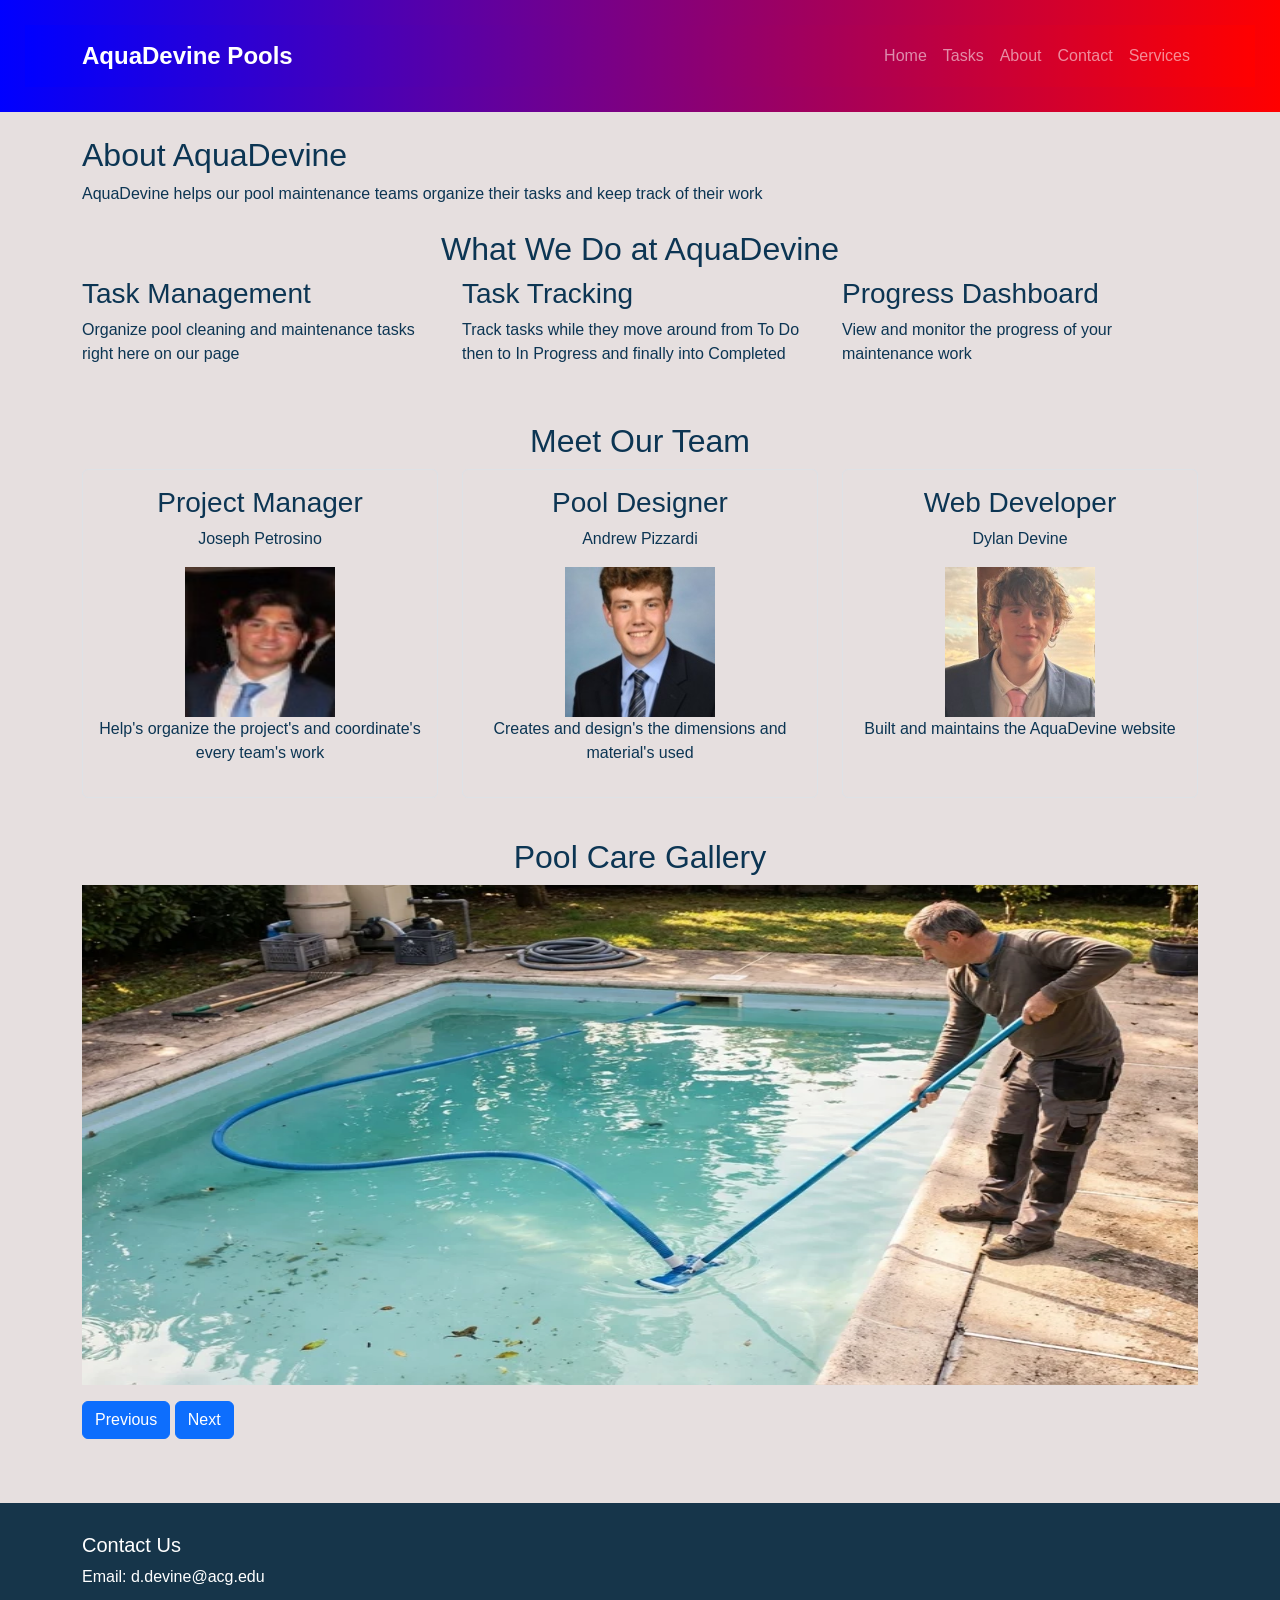
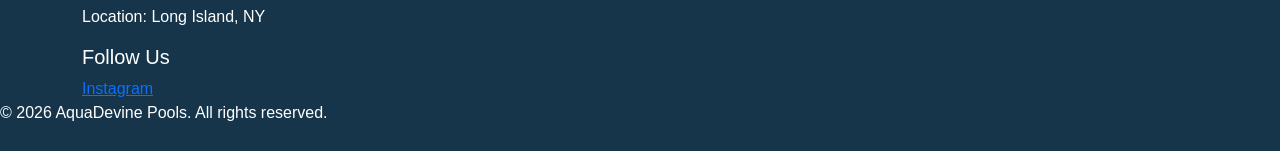
<file: about.html>
<!DOCTYPE html>
<html lang="en-us">
    <head>

        <meta charset="UTF-8">
        <meta name="viewport" content="width=device-width, initial-scale=1.0">
        <meta name = "description" content="Learn about AquaDevine Pool Cleaning and Maintenance.">

        <title>About AquaDevine</title>

        <link href="https://cdn.jsdelivr.net/npm/bootstrap@5.3.8/dist/css/bootstrap.min.css" rel="stylesheet">
        <link rel="stylesheet" href="style.css">

        <script src="https://code.jquery.com/jquery-3.7.1.min.js" defer></script>
        <script src="https://cdn.jsdelivr.net/npm/bootstrap@5.3.8/dist/js/bootstrap.bundle.min.js" defer></script>
        <script src="index.js" defer></script>
    </head>

    <body>
        <!--placeholder where the header.html is loaded-->
        <div id="header"></div>

        <main class="container py-4">

            <section class="mb-4">

                <h2>About AquaDevine</h2>
                <p>
                    AquaDevine helps our pool maintenance teams organize their tasks and keep track of their work
                </p>

            </section>

            <!--Section describing the main features of AquaDevine-->
            <section class="mb-4">

                <h2 class="text-center">What We Do at AquaDevine</h2>

                <!--Bootstrap row-->
                <div class="row">

                    <div class="col-md-4 mb-3">
                        <h3>Task Management</h3>
                        <p>Organize pool cleaning and maintenance tasks right here on our page</p>
                    </div>
                    
                    <div class="col-md-4 mb-3">
                        <h3>Task Tracking</h3>
                        <p>Track tasks while they move around from To Do then to In Progress and finally into Completed</p>
                    </div>

                    <div class="col-md-4 mb-3">
                        <h3>Progress Dashboard</h3>
                        <p>View and monitor the progress of your maintenance work</p>
                    </div>
                    

                </div>

            </section>

            <!--Section introducing AquaDevine team-->
            <section class="mb-4">

                <h2 class="text-center">Meet Our Team</h2>

                <!--Bootstrap row containing team member cards-->
                <div class="row">

                    <!-- Contains employees information and loads images from images folder-->
                    <div class="col-md-4 mb-3 text-center">
                        <div class="border rounded p-3 h-100">
                            <h3>Project Manager</h3>
                            <p>Joseph Petrosino</p>
                            <img src="images/TeamMember1.jpg"
                            alt="Team Member 1"
                            width="150"
                            height="150">
                            <p>Help's organize the project's and coordinate's every team's work</p>
                        </div>
                    </div>

                    <div class="col-md-4 mb-3 text-center">
                        <div class="border rounded p-3 h-100">
                            <h3>Pool Designer</h3>
                            <p>Andrew Pizzardi</p>
                            <img src="images/teammember2.jpg"
                            alt="Team Member 2"
                            width="150"
                            height="150">
                            <p>Creates and design's the dimensions and material's used</p>
                        </div>
                    </div>

                    <div class="col-md-4 mb-3 text-center">
                        <div class="border rounded p-3 h-100">
                            <h3>Web Developer</h3>
                            <p>Dylan Devine</p>
                            <img src="images/teammember3.jpg"
                            alt="Team Member 3"
                            width="150"
                            height="150">
                            <p>Built and maintains the AquaDevine website</p>
                        </div>
                    </div>
                </div>
            </section>

            <!-- Gallery using Bootstrap carousel that gets images from imagage folder-->
            <section>
                <h2 class="text-center">Pool Care Gallery</h2>

            <div id="poolCarousel" class="carousel slide">

                <!--Contains the images that are displayed in the carousel-->
                <div class="carousel-inner">

                    <div class="carousel-item active">
                        <img src="images/PoolCleaning.webp"
                            width="500"
                            height="500"
                            class="d-block w-100"
                            alt="Pool cleaning">
                    </div>

                    <div class="carousel-item">
                        <img src="images/swimming_pool_maintenance.jpg"
                            width="500"
                            height="500"
                            class="d-block w-100"
                            alt="Pool maintenance">
                    </div>

                    <div class="carousel-item">
                        <img src="images/CleanPool.jpg"
                            width="500"
                            height="500"
                            class="d-block w-100"
                            alt="Clean swimming pool">
                    </div>

                </div>

                <!-- Button to move to the previous image-->
                <button class="btn btn-primary mt-3" type="button" data-bs-target="#poolCarousel" data-bs-slide="prev">
                    Previous
                </button>

                <!-- Button to move to the next image-->
                <button class="btn btn-primary mt-3" type="button" data-bs-target="#poolCarousel" data-bs-slide="next">
                    Next
                </button>
            </div>
            </section>
        </main>
        
        <!-- Placeholder for shared footer-->
        <div id="footer"></div>
    </body>
</html>
</file>
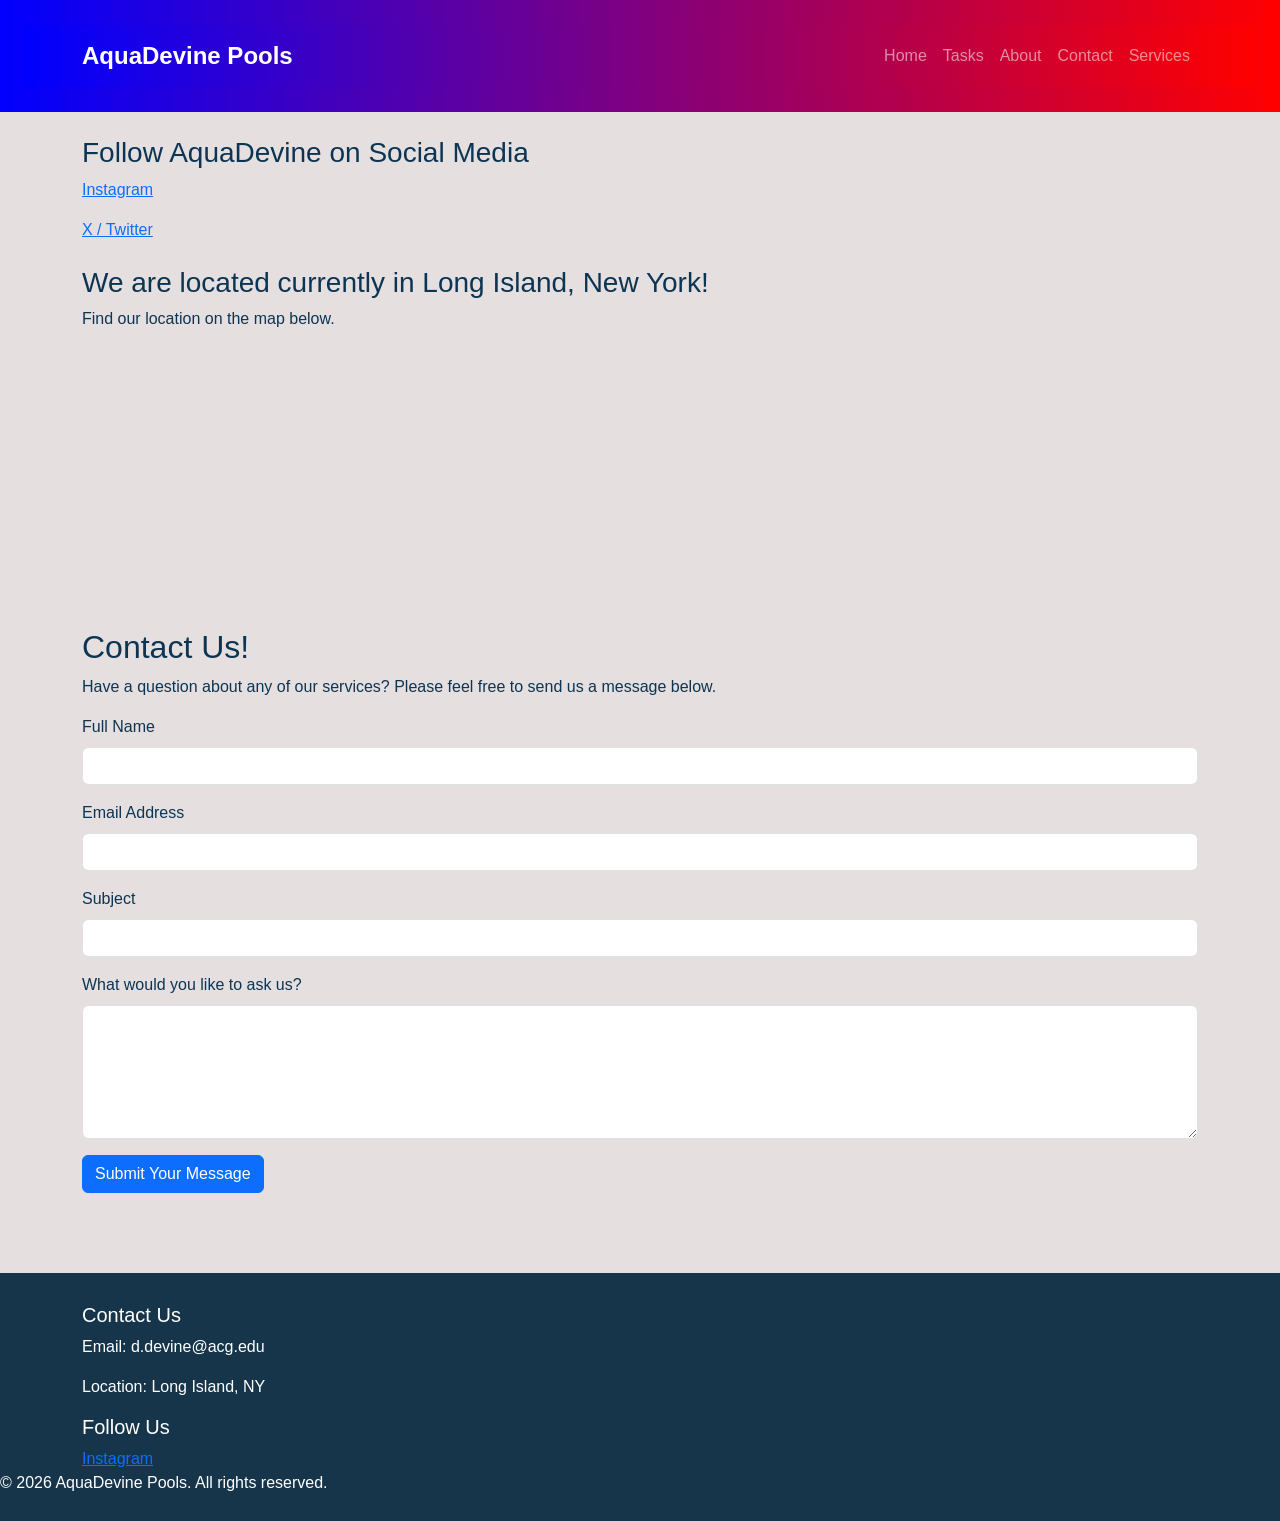
<file: contact.html>
<!DOCTYPE html>
<html lang="en-us">
    <head>
        <meta charset="UTF-8">
        <meta name="viewport" content="width=device-width, initial-scale=1.0">
        <meta name = "description" content="Contact AquaDevine for pool cleaning and maintenance">

        <title>Contact AquaDevine</title>

        <link href="https://cdn.jsdelivr.net/npm/bootstrap@5.3.8/dist/css/bootstrap.min.css" rel="stylesheet">
        <link rel="stylesheet" href="style.css">

        <script src="https://code.jquery.com/jquery-3.7.1.min.js" defer></script>
        <script src="https://cdn.jsdelivr.net/npm/bootstrap@5.3.8/dist/js/bootstrap.bundle.min.js" defer></script>
        <script src="index.js" defer></script>
    </head>

    <body>

        <!--placeholder where the header.html is loaded-->
        <div id="header"></div>

        <!--Main content of contact page-->
        <main class="container py-4">

            <!--section containg links to social media-->
            <section class="mb-4">

                <h3>
                    Follow AquaDevine on Social Media
                </h3>

                <!--link to instagram, opening the website in a new tab-->
                <a href="https://www.instagram.com" target="_blank" rel="noopener noreferrer">
                    Instagram
                </a>

                <p></p>

                <!-- Link to X which opens in a new tab-->
                <a href="https://www.X.com" target="_blank" rel="noopener noreferrer">
                    X / Twitter
                </a>
                
            </section>

            <!--Section showing AquaDevines location on google maps-->
            <section class="mb-4">

                <h3>We are located currently in Long Island, New York!</h3>

                <p>Find our location on the map below.</p>

                <!--An embedded google maps location-->
                <iframe
                    src="https://www.google.com/maps?q=Long+Island,New+York&output=embed"
                    title="Here is our current location"
                    width="100%"
                    height="250"
                    loading="lazy">
                </iframe>

            </section>

            <h2>Contact Us!</h2>

            <p>Have a question about any of our services? Please feel free to send us a message below.</p>

            <!-- Contact form to submit questions-->
            <form id="contactform">

                <!--Text input field for visitors name-->
                <div class="mb-3">
                    <label for="name" class="form-label">Full Name</label>
                    <input type="text" id="name" class="form-control" required>
                </div>

                <!--Email field which requires a @ to continue-->
                <div class="mb-3">
                    <label for="email" class="form-label">Email Address</label>
                    <input type="email" id="email" class="form-control" required>
                </div>

                <!--Text input-->
                <div class="mb-3">
                    <label for="subject" class="form-label">Subject</label>
                    <input type="text" id="subject" class="form-control" required>
                </div>

                <!--message area with larger body to put text into-->
                <div class="mb-3">
                    <label for="message" class="form-label">What would you like to ask us?</label>
                    <textarea id="message" class="form-control" rows="5" required></textarea>
                </div>

                <!-- Button used to submit form-->
                <button type="submit" class="btn btn-primary">
                    Submit Your Message
                </button>

            </form>

            <!-- Placeholder that javascript will fill with confirmation text -->
            <p id="submitConfirm" class="mt-3" role="status"></p>

        </main>

        <!-- Placeholder for shared footer-->
        <div id="footer"></div>

    </body>
</html>
</file>
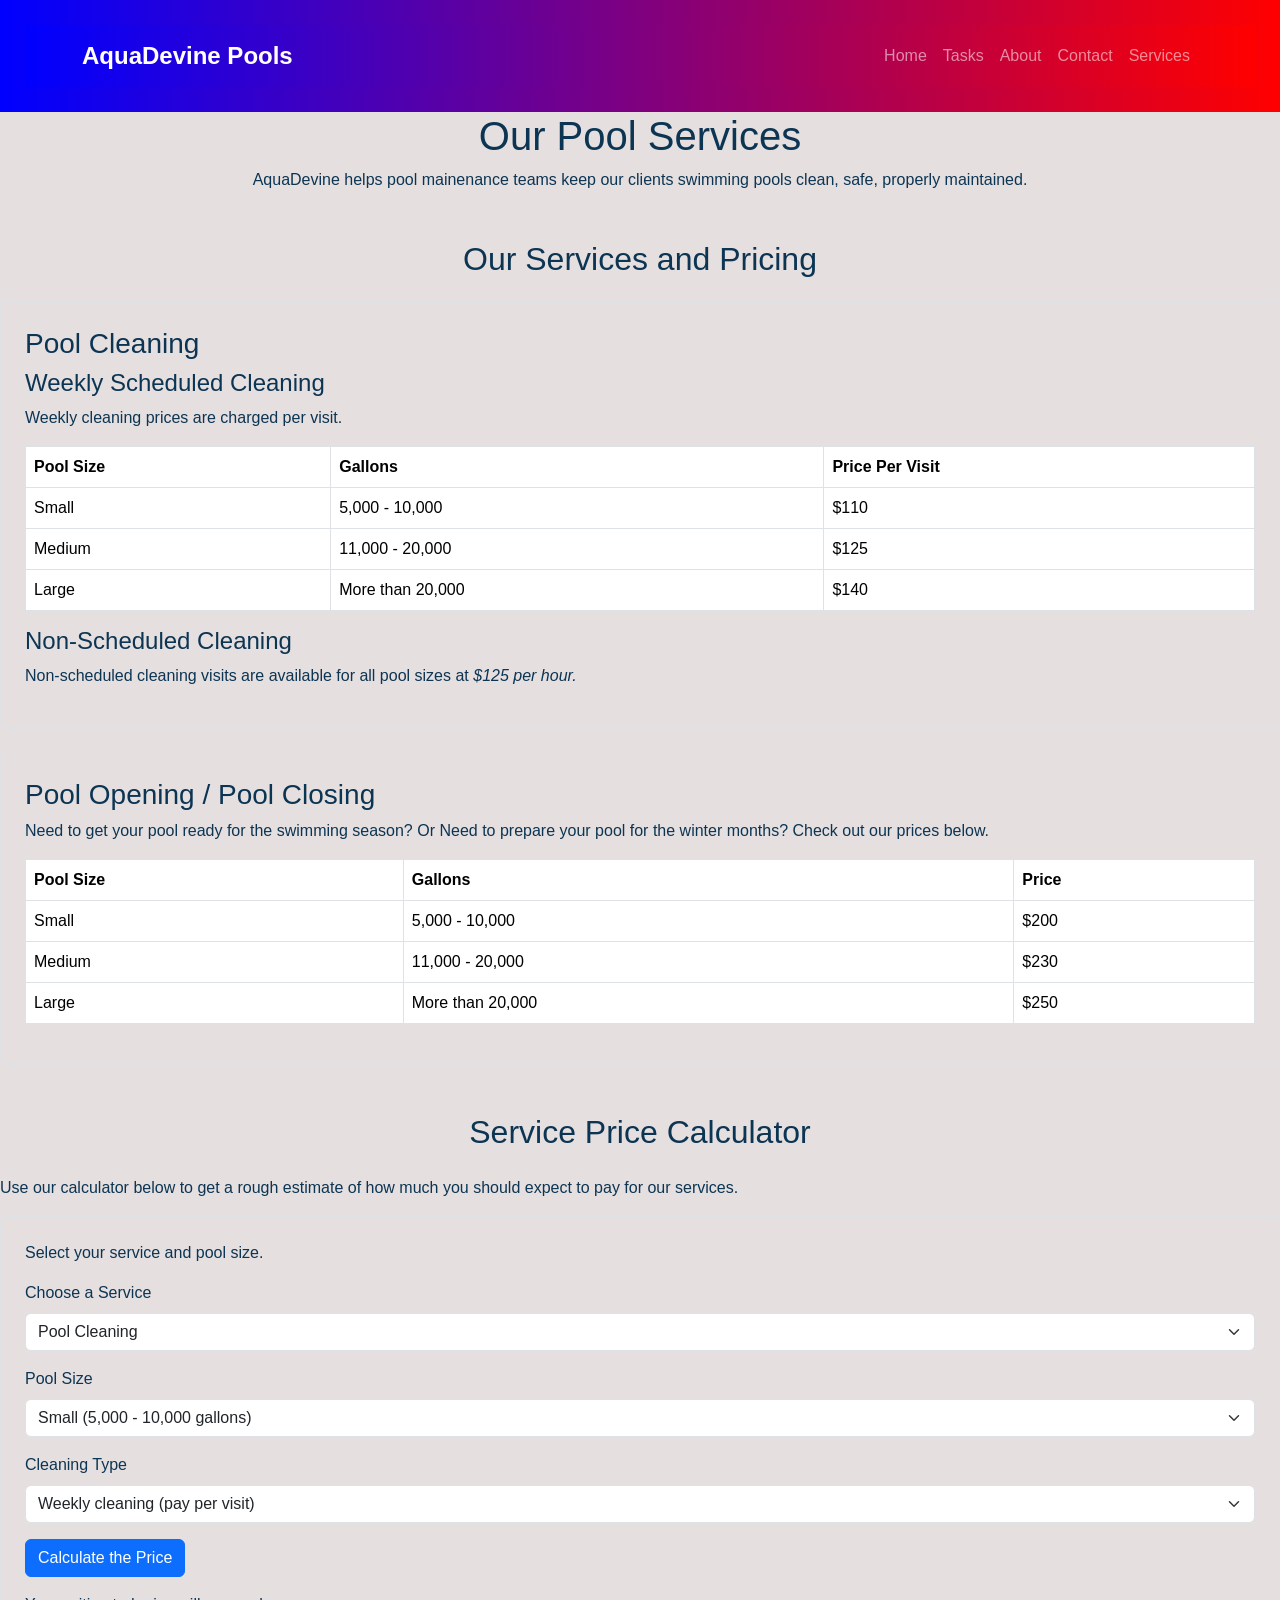
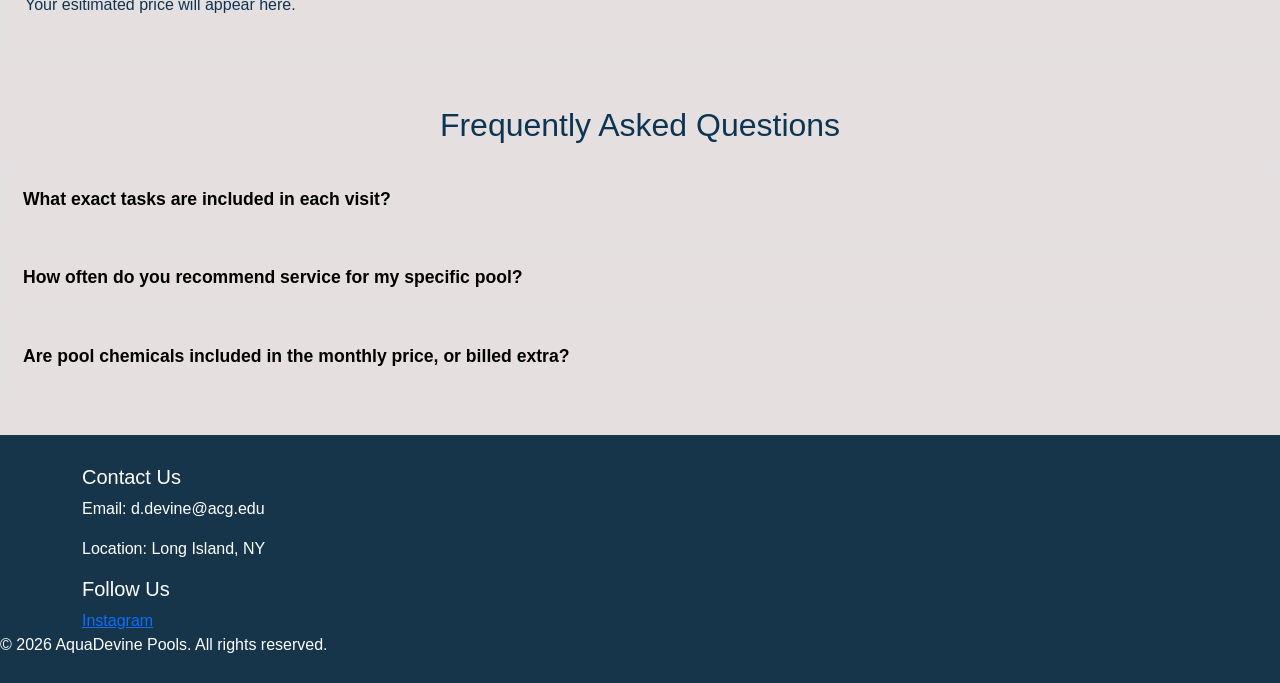
<file: services.html>
<!DOCTYPE html>
<html lang="en-us">
    <head>
        <meta charset="UTF-8">
        <meta name="viewport" content="width=device-width, initial-scale=1.0">
        <meta name = "description" content="Services AquaDevine provides for customers">

        <title>Services AquaDevine</title>

        <link href="https://cdn.jsdelivr.net/npm/bootstrap@5.3.8/dist/css/bootstrap.min.css" rel="stylesheet">
        <link rel="stylesheet" href="style.css">

        <script src="https://code.jquery.com/jquery-3.7.1.min.js" defer></script>
        <script src="https://cdn.jsdelivr.net/npm/bootstrap@5.3.8/dist/js/bootstrap.bundle.min.js" defer></script>
        <script src="index.js" defer></script>
    </head>

    <body>

        <!--placeholder where the header.html is loaded-->
        <div id="header"></div>

        <!-- Introduction to AquaDevine's pool services-->
        <section class="text-center mb-5">
            <h1>Our Pool Services</h1>
            <p>
                AquaDevine helps pool mainenance teams keep our clients swimming pools clean, safe,
                properly maintained.
            </p>
        </section>

        <!-- Section explaining services and their prices-->
        <section class="mb-5">

            <h2 class="text-center mb-4">Our Services and Pricing</h2>

            
            <div class="border rounded p-4 mb-4">
                <h3>Pool Cleaning</h3>

                <h4>Weekly Scheduled Cleaning</h4>
                <p>Weekly cleaning prices are charged per visit.</p>

                <!-- Responsive table showing cleaning prices by pool size-->
                <div class="table-responsive">

                    <table class="table table-bordered">

                        <thead>
                            <tr>
                                <th>Pool Size</th>
                                <th>Gallons</th>
                                <th>Price Per Visit</th>
                            </tr>
                        </thead>

                        <!-- Pool cleaning price info-->
                        <tbody>
                            <tr>
                                <td>Small</td>
                                <td>5,000 - 10,000</td>
                                <td>$110</td>
                            </tr>

                            <tr>
                                <td>Medium</td>
                                <td>11,000 - 20,000</td>
                                <td>$125</td>
                            </tr>

                            <tr>
                                <td>Large</td>
                                <td>More than 20,000</td>
                                <td>$140</td>
                            </tr>
                        </tbody>
                    </table>
                </div>

                <!-- info about non-scheduled cleaning visits-->
                <h4>Non-Scheduled Cleaning</h4>
                <p>
                    Non-scheduled cleaning visits are available for all pool sizes at <i>$125 per hour.</i>
                </p>
            </div>

            
            <div class="border rounded p-4 mb-4">
                <h3>Pool Opening / Pool Closing</h3>
                <p>
                    Need to get your pool ready for the swimming season? 
                    Or Need to prepare your pool for the winter months? Check out our prices below. 
                </p>

                <!-- Responsive table showing pool opening and closing prices-->
                <div class="table-responsive">
                    <table class="table table-bordered">
                        <thead>
                            <tr>
                                <th>Pool Size</th>
                                <th>Gallons</th>
                                <th>Price</th>
                            </tr>
                        </thead>

                        <!-- Pool opening and closing info-->
                        <tbody>
                            <tr>
                                <td>Small</td>
                                <td>5,000 - 10,000</td>
                                <td>$200</td>
                            </tr>
                            <tr>
                                <td>Medium</td>
                                <td>11,000 - 20,000</td>
                                <td>$230</td>
                            </tr>
                            <tr>
                                <td>Large</td>
                                <td>More than 20,000</td>
                                <td>$250</td>
                            </tr>
                        </tbody>
                    </table>
                </div>
            </div>
        </section>

        <!-- Section containing an interactive price calculator-->
        <section class="mb-5">
            <h2 class="text-center mb-4">Service Price Calculator</h2>
            <p>Use our calculator below to get a rough estimate of how much you should expect to pay for our services.</p>

            
            <div class="border rounded p-4">
                <p>
                    Select your service and pool size.
                </p>

                <!-- Dropdown for selecting service type-->
                <div class="mb-3">
                    <label for="service" class="form-label">
                        Choose a Service
                    </label>

                    <select id="service" class="form-select">
                        <option value="cleaning">Pool Cleaning</option>
                        <option value="opening">Pool Opening</option>
                        <option value="closing">Pool Closing</option>
                    </select>
                </div>

                <!-- Dropdown for selecting pool size-->
                <div class="mb-3">
                    <label for="poolSize" class="form-label">
                        Pool Size
                    </label>

                    <select id="poolSize" class="form-select">

                        <option value="small">
                            Small (5,000 - 10,000 gallons)
                        </option>

                        <option value="medium">
                            Medium (11,000 - 20,000 gallons)
                        </option>

                        <option value="large">
                            Large (More than 20,000 gallons)
                        </option>

                    </select>

                </div>

                <!-- Dropdown to select either scheduled or non-scheduled-->
                <div class="mb-3" id="cleaningTypeGroup">

                    <label for="cleaningType" class="form-label">
                        Cleaning Type
                    </label>

                    <select id="cleaningType" class="form-select">
                        <option value="weekly">
                            Weekly cleaning (pay per visit)
                        </option>

                        <option value="nonscheduled">
                            Non-Scheduled cleaning
                        </option>
                    </select>
                </div>

                <!-- Button that triggers the price calculation in javascript-->
                <button type="button" id="calcPrice" class="btn btn-primary">
                    Calculate the Price
                </button>

                <!-- Area where the calculated price is displayed-->
                <p id="calcResult" class="mt-3">
                    Your esitimated price will appear here.
                </p>

            </div>

        </section>

        <!-- Section containing an FAQ-->
        <section class="mb-5"> 
            <h2 class="text-center mb-4">Frequently Asked Questions</h2>

            <!-- Question is displayed as the buttons text-->
            <div class="border rounded p-3 mb-3">

                <button type="button" class="faqQuestion">
                    What exact tasks are included in each visit?
                </button>

                <!-- The answer is displayed or hidden using javascript-->
                <p class="faqAnswer mt-2" style="display: none;">
                    We vacuum your pool, backwash your filter, and check chemicals.
                </p>

            </div>

            <div class="border rounded p-3 mb-3">

                <button type="button" class="faqQuestion">
                    How often do you recommend service for my specific pool?
                </button>

                <p class="faqAnswer mt-2" style="display: none;">
                    Depending on your specific pool and if you have a lot of trees or animals that surround your pool.
                </p>

            </div>

            <div class="border rounded p-3 mb-3">

                <button type="button" class="faqQuestion">
                    Are pool chemicals included in the monthly price, or billed extra?
                </button>

                <p class="faqAnswer mt-2" style="display: none;">
                    No, pool chemicals are not included in the price and are charged extra.
                </p>
                
            </div>

        </section>
        
        <!-- Placeholder for shared footer-->
        <div id="footer"></div>
    </body>
</html>
</file>
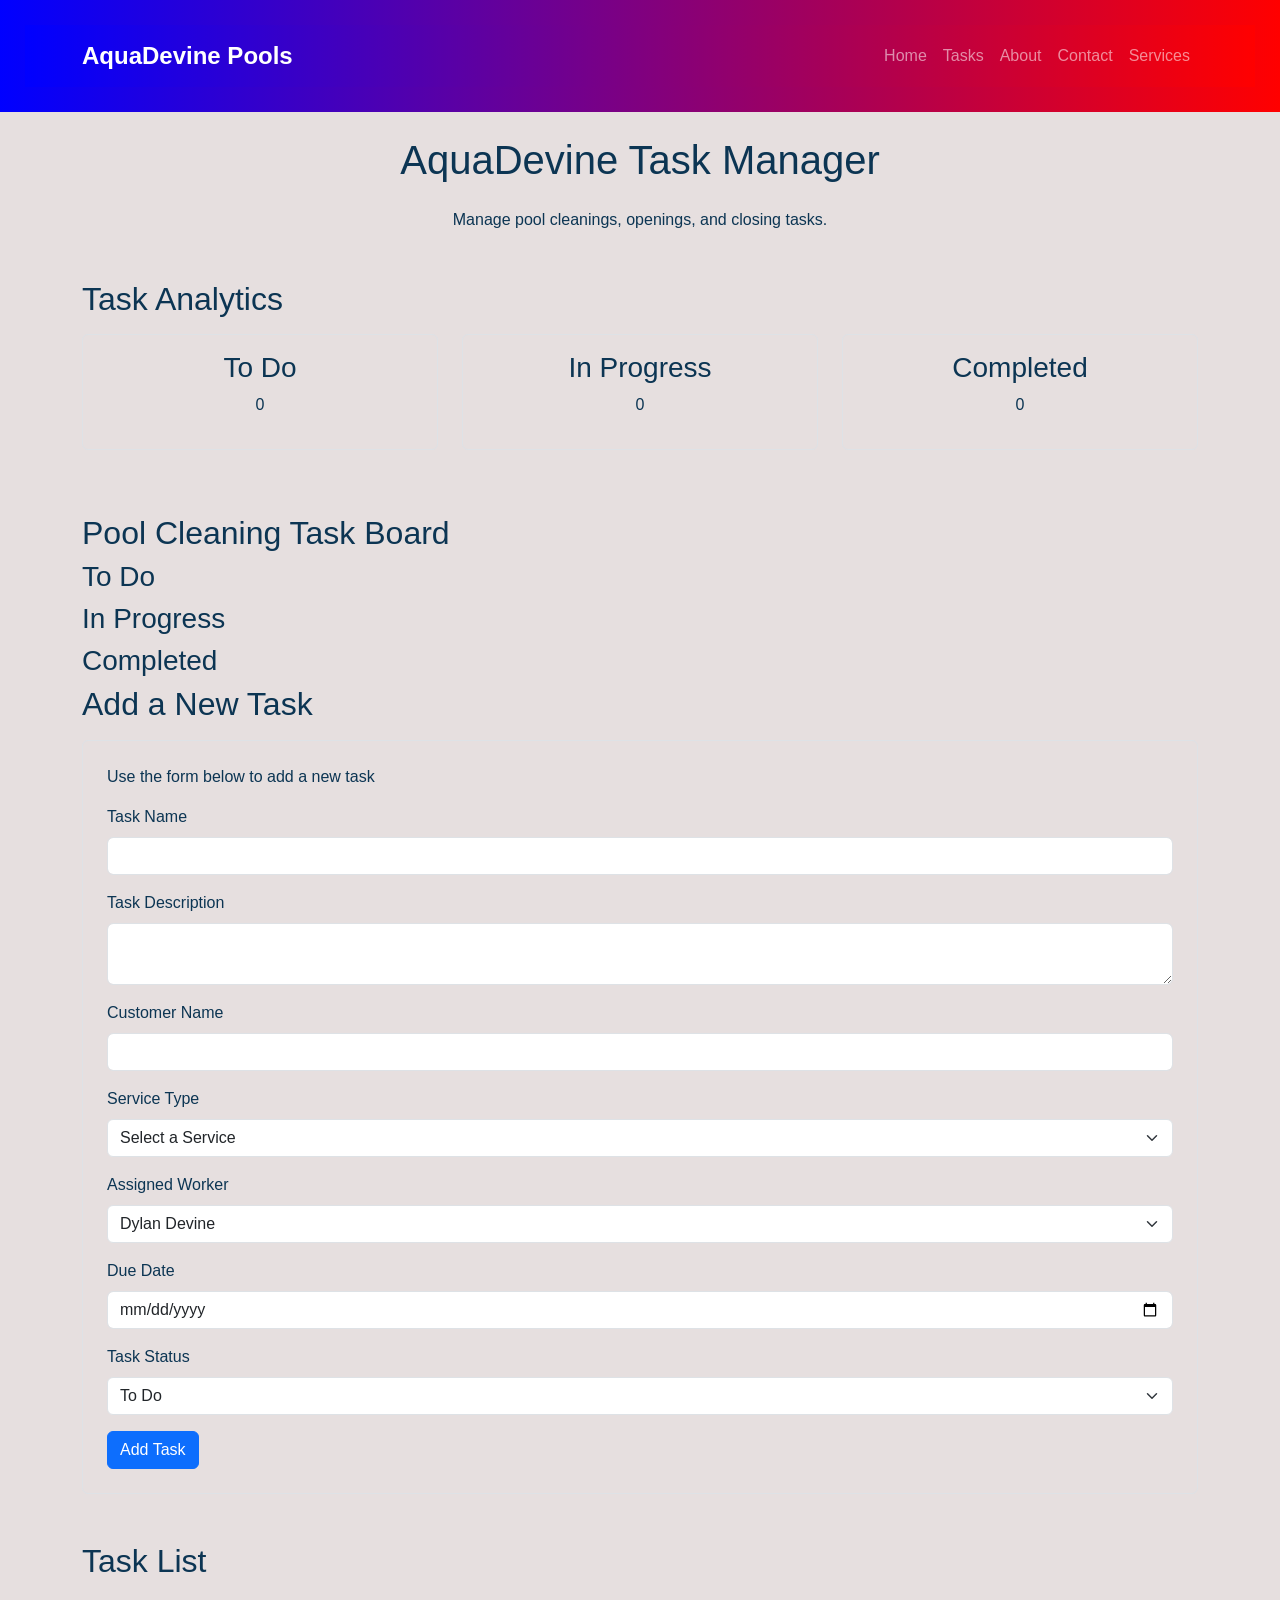
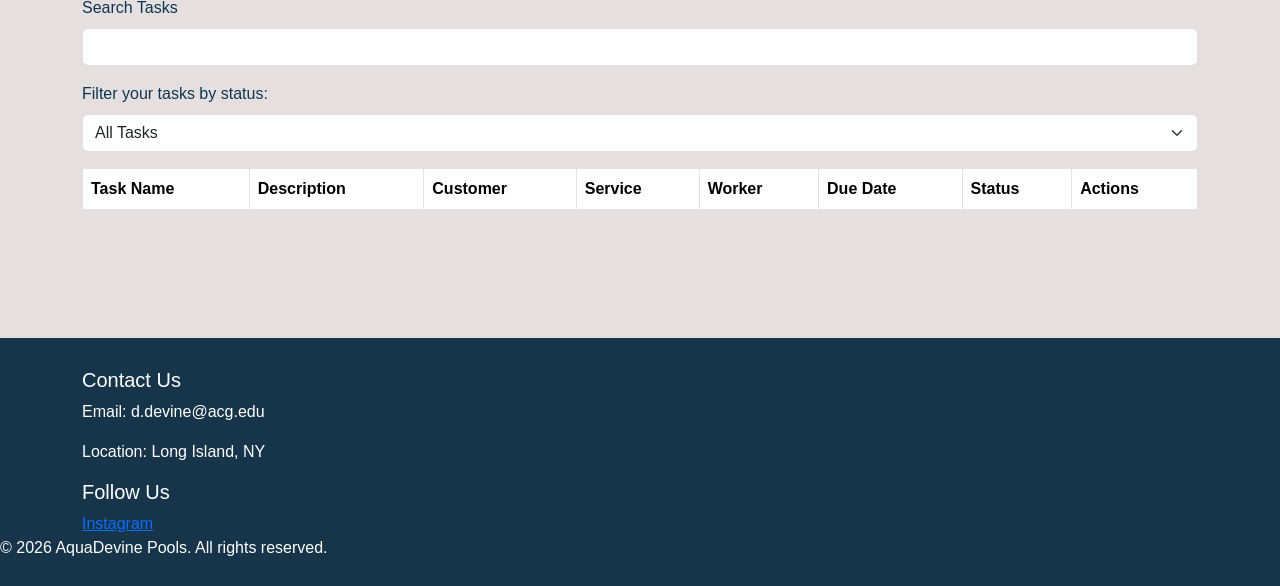
<file: tasks.html>
<!DOCTYPE html>
<html lang="en-us">
    <head>
        <meta charset="UTF-8">
        <meta name="viewport" content="width=device-width, initial-scale=1.0">
        <meta name = "description" content="Assign tasks for AquaDevine">

        <title>Tasks AquaDevine</title>

        <link href="https://cdn.jsdelivr.net/npm/bootstrap@5.3.8/dist/css/bootstrap.min.css" rel="stylesheet">
        <link rel="stylesheet" href="style.css">

        <script src="https://code.jquery.com/jquery-3.7.1.min.js" defer></script>
        <script src="https://cdn.jsdelivr.net/npm/bootstrap@5.3.8/dist/js/bootstrap.bundle.min.js" defer></script>
        <script src="index.js" defer></script>
    </head>

    <body>

        <!--placeholder where the header.html is loaded-->
        <div id="header"></div>
        
        <!-- Holds the main content of the file-->
        <main class="container py-4">

            <h1 class="text-center mb-4">AquaDevine Task Manager</h1>

            <p class="text-center mb-5">Manage pool cleanings, openings, and closing tasks.</p>

            <!-- Displays the number of tasks in each status-->
            <section class="mb-5">
                <h2 class="mb-3">Task Analytics</h2>

                <!-- bootstrap row organizes the cards-->
                <div class="row">

                    <!-- Card displaying number of tasks and javascript updates the number-->
                    <div class="col-md-4 mb-3">

                        <div class="border rounded p-3 text-center">
                            <h3>To Do</h3>
                            <p id="todoTasks">0</p>
                        </div>
                    </div>

                    <div class="col-md-4 mb-3">
                        <div class="border rounded p-3 text-center">
                            <h3>In Progress</h3>
                            <p id="inProgressTasks">0</p>
                        </div>
                    </div>

                    <div class="col-md-4 mb-3">
                        <div class="border rounded p-3 text-center">
                            <h3>Completed</h3>
                            <p id="completedTasks">0</p>
                        </div>
                    </div>
                </div>
            </section>

            <!-- kanban board organizes tasks into columns based on status -->
            <section>
                <h2>Pool Cleaning Task Board</h2>

                <!-- Column for each task based on havent started, in progress, and finished-->
                <div class="kanban-column">
                    <h3>To Do</h3>
                    <!-- javascript inserts cards-->
                    <div id="todoCol">
                        <p>No tasks yet.</p>
                    </div>
                </div>

                <div class="kanban-column">
                    <h3>In Progress</h3>
                    <div id="inProgressCol">
                        <p>No tasks yet.</p>
                    </div>
                </div>

                <div class="kanban-column">
                    <h3>Completed</h3>
                    <div id="completedCol">
                        <p>No tasks yet.</p>
                    </div>
                </div>
            </section>

            <!-- form section for creating and editing tasks-->
            <section class="mb-5">
                <h2 class="mb-3">Add a New Task</h2>

                <div class="border rounded p-4">
                    <p>Use the form below to add a new task</p>

                    <!-- javascript handles the submission-->
                    <form id="taskForm">

                        <!-- input for the task name-->
                        <div class="mb-3">
                            <label for="taskName" class="form-label">Task Name</label>
                            <input type="text" id="taskName" class="form-control" required>
                        </div>

                        <!-- text area to describe task-->
                        <div class="mb-3">
                            <label for="taskDesc" class="form-label">Task Description</label>
                            <textarea id="taskDesc" class="form-control" required></textarea>
                        </div>

                        <!-- Input for customer name-->
                        <div class="mb-3">
                            <label for="customerName" class="form-label">Customer Name</label>
                            <input type="text" id="customerName" class="form-control" required>
                        </div>

                        <!-- dropdown for choosing type of service-->
                        <div class="mb-3">
                            <label for="serviceType" class="form-label">Service Type</label>
                            <select id="serviceType" class="form-select" required>
                                <option value="" selected disabled>Select a Service</option>
                                <option value="Pool Cleaning">Pool Cleaning</option>
                                <option value="Pool Opening">Pool Opening</option>
                                <option value="Pool Closing">Pool Closing</option>
                            </select>
                        </div>

                        <!-- dropdown for assigning worker, currently only one option; myself :)-->
                        <div class="mb-3">
                            <label for="assignedWorker" class="form-label">Assigned Worker</label>
                            <select id="assignedWorker" class="form-select" required>
                                <option value="Dylan Devine">Dylan Devine</option>
                            </select>
                        </div>

                        <!-- date input fr task deadline-->
                        <div class="mb-3">
                            <label for="dueDate" class="form-label">Due Date</label>
                            <input type="date" id="dueDate" class="form-control" required>
                        </div>

                        <!-- dropdown for selecting tasks current status-->
                        <div class="mb-3">
                            <label for="taskStatus" class="form-label">Task Status</label>
                            <select id="taskStatus" class="form-select" required>
                                <option value="To Do">To Do</option>
                                <option value="In Progress">In Progress</option>
                                <option value="Completed">Completed</option>
                            </select>
                        </div>

                        <!-- submits the form-->
                        <button type="submit" class="btn btn-primary">
                            Add Task
                        </button>
                    </form>
                </div>


            </section>

            <!-- section displaying all tasks in a table-->
            <section class="mb-5">
                <h2 class="mb-3">Task List</h2>

                <!-- search field for finding tasks by name-->
                <div class="mb-3">
                    <label for="taskSearch" class="form-label">Search Tasks</label>
                    <input type="text" id="taskSearch" class="form-control">
                </div>

                <!-- dropdown for filtering tasks by status-->
                <div class="mb-3">
                    <label for="taskFilter" class="form-label">Filter your tasks by status:</label>

                    <select id="taskFilter" class="form-select">
                        <option value="All">All Tasks</option>
                        <option value="To Do">To Do</option>
                        <option value="In Progress">In Progress</option>
                        <option value="Completed">Completed</option>
                    </select>
                </div>

                <!-- makes the table scroll horizontally on smaller screens-->
                <div class="table-responsive">
                    <!-- table displaying task details-->
                    <table class="table table-bordered table-striped">
                        <!-- column headings for the task info-->
                        <thead>
                            <tr>
                                <th>Task Name</th>
                                <th>Description</th>
                                <th>Customer</th>
                                <th>Service</th>
                                <th>Worker</th>
                                <th>Due Date</th>
                                <th>Status</th>
                                <th>Actions</th>
                            </tr>

                        </thead>
                        <!-- javascript adds task rows to this table body-->
                        <tbody id="taskTable">
                            <tr>
                                <td colspan="8">No tasks yet.</td>
                            </tr>
                        </tbody>
                    </table>
                </div>
            </section>
        </main>
        
        <!-- Placeholder for shared footer-->
        <div id="footer"></div>
    </body>
</html>
</file>
<file: style.css>
/* sets the default styles for the entire webpage*/
body {
    background-color: #e6dfdf;
    color: #0c3553;
    font-family: Arial, sans-serif;
    margin: 0;
    padding: 0;
}
/* styles the header */
header {
    background: linear-gradient(to right, blue, red);
    color: white;
    padding: 25px;
    text-align: center;
}
/* makes the main content at least 60% of the viewport height */
main {
    min-height: 60vh;
}
/*styles the footer section */
footer {
    background-color: #16354a;
    color: white;
    padding: 30px 0 10px;
    margin-top: 40px;
}
/* adds a blue to red gradient to the nav bar */
.navbar {
    background: linear-gradient(to right, blue, red);
}
/* styles the website name in the nav bar */
.navbar-brand {
    font-size: 1.5rem;
    font-weight: bold;
}
/* sets the color of the navigation links */
.navlink {
    color:black;
}
/* styles the FAQ question buttons */
.faqQuestion {
    background: none;
    border: none;
    font-size: 1.1rem;
    font-weight: bold;
    text-align: left;
    width: 100%;
    cursor: pointer;
}
/* applies the dark theme to the page */
.dark-mode {
    background-color: #0c3553;
    color: white;
}

/* changes the navbar gradient when dark mode is turned o */
.dark-mode .navbar {
    background: linear-gradient(to right, rgb(14, 14, 73), rgb(87, 19, 19)) ;
}

/* changes cards, kanban columns, and tables in dark mode */
.dark-mode .card, .dark-mode .kanban-column, .dark-mode table {
    background-color: rgb(31, 17, 17);
    color: white;
}

/* changes form fields to darker color */
.dark-mode input, .dark-mode textarea, .dark-mode select {
    background-color: #333;
    color: white;
    border-color: #555;
}
/* changes link colors in dark mode */
.dark-mode a {
    color: #8ab4f8
}
</file>
